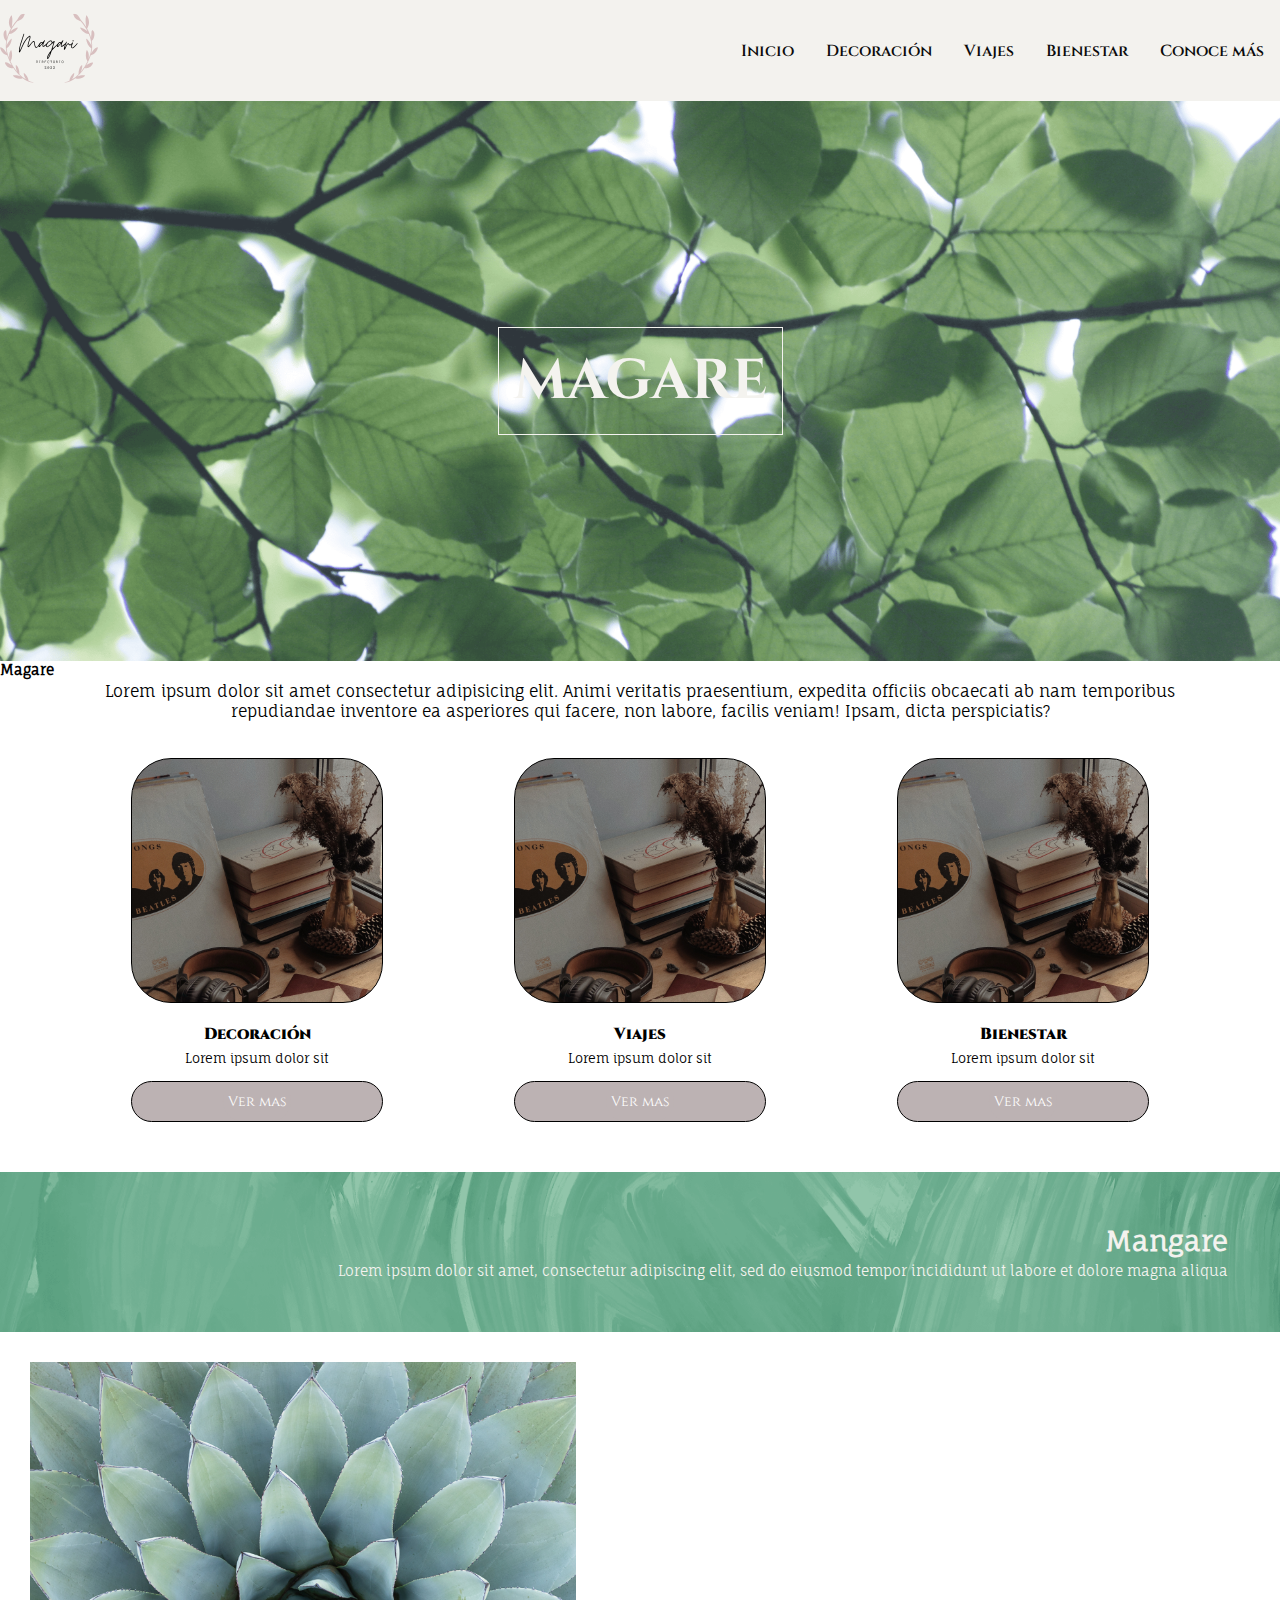
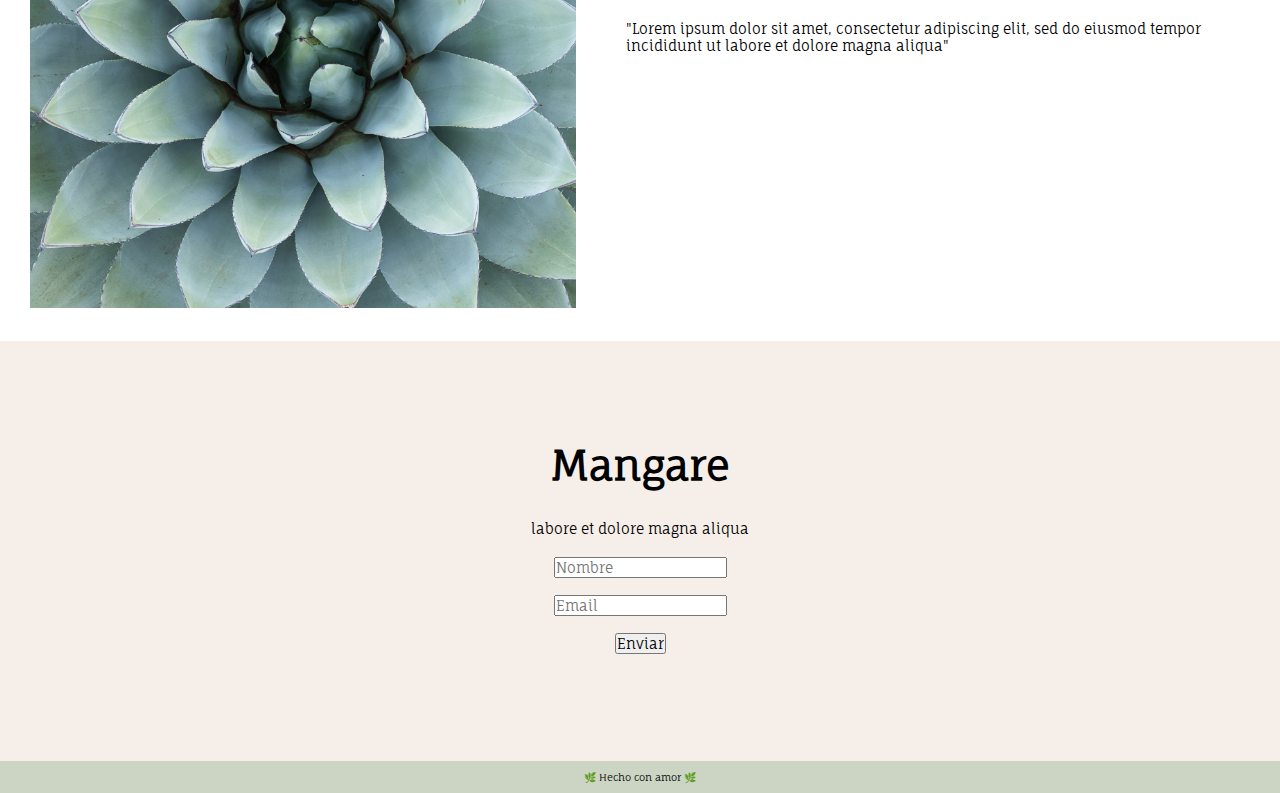
<file: index.html>
<!DOCTYPE html>
<html lang="en">
<head>
    <meta charset="UTF-8">
    <meta http-equiv="X-UA-Compatible" content="IE=edge">
    <meta name="viewport" content="width=device-width, initial-scale=1.0">
    <link rel="stylesheet" href="./css/style.css">
    <title>Inicio</title>
</head>
<body>
    <!-- Parte superior -->
    <div class="et-div-header"> 
        <header class="et-header">
            <!-- Logo -->
            <a class="et-logo" href="./index.html">
                <img class="et-logo-imagen" src="./image/0-et-logo-natural-simple-rosa-gris-2.svg" alt="logo">
            </a>
            <!-- Menu-->
            <nav class="et-menu">
                <ul class="et-menulink">
                    <li class="et-menulink-li"><a href="./index.html">Inicio</a></li>
                    <li class="et-menulink-li"><a href="./pages/decoracion.html">Decoración</a></li>
                    <li class="et-menulink-li"><a href="./pages/viajes.html">Viajes</a></li>
                    <li class="et-menulink-li"><a href="./pages/bienestar.html">Bienestar</a></li>
                    <li class="et-menulink-li"><a href="./pages/conocemas.html">Conoce más</a></li>
                </ul>
            </nav>
        </header>
    </div>  

    <!-- Bloque 0: Banner Principal-->
    <section class="index-bloque0">
            <h1>MAGARE</h1>
    </section>

    <!-- Bloque 1: eFrase principal-->
    <div class="index-div-bloque1">
        <section class="gitindex-bloque1">  
                <h2>Magare</h2>  
                <p class="index-bloque1-p">Lorem ipsum dolor sit amet consectetur adipisicing elit. Animi veritatis praesentium, expedita officiis obcaecati ab nam temporibus repudiandae inventore ea asperiores qui facere, non labore, facilis veniam! Ipsam, dicta perspiciatis? </p>
        </section>
    </div>
   
    <!-- Bloque 2: Tres imagenes -->
    <div class="index-div-bloque2">
        <section class="index-bloque2">
            <div class="index-bloque2-div">
                <article class="index-bloque2-article">
                    <div class="index-bloque2-article-div"></div>
                    <div class="index-bloque2-article-div2">
                        <h3>Decoración</h3> 
                        <p class="index-bloque2-p">Lorem ipsum dolor sit</p>
                        <button><a href="./pages/decoracion.html">Ver mas</a></button>
                    </div>
                </article>
                <article class="index-bloque2-article">
                    <div class="index-bloque2-article-div"></div>
                    <div class="index-bloque2-article-div2">
                        <h3>Viajes</h3> 
                        <p class="index-bloque2-p">Lorem ipsum dolor sit</p>
                        <button><a href="./pages/viajes.html">Ver mas</a></button>
                    </div>
                </article>
                <article class="index-bloque2-article">
                    <div class="index-bloque2-article-div"></div>
                    <div class="index-bloque2-article-div2">
                        <h3>Bienestar</h3> 
                        <p class="index-bloque2-p">Lorem ipsum dolor sit</p>
                        <button><a href="./pages/bienestar.html">Ver mas</a></button>
                    </div>
                </article>
            </div>
        </section>
    </div>

    <!-- Bloque 3: Frase secundaria -->
    <div class="index-div-bloque3">
        <section class="index-bloque3">
            <h2>Mangare</h2>  
            <p class="index-bloque3-p">Lorem ipsum dolor sit amet, consectetur adipiscing elit, sed do eiusmod tempor incididunt ut labore et dolore magna aliqua</p>
        </section>
    </div>

    <!-- Bloque 4: Una imagen grande con texto -->
    <div class="index-div-bloque4">
        <section class="index-bloque4">
            <div class="index-bloque4-div">
                <img class= "index-bloque4-img" src="./image/1-index-articulo-2.png" alt="">
            </div>
            <div class="index-bloque4-div">
                <p class="index-bloque4-p">"Lorem ipsum dolor sit amet, consectetur adipiscing elit, sed do eiusmod tempor incididunt ut labore et dolore magna aliqua"</p>
            </div>
        </section>
    </div>

    <!-- Bloque 5: Formulario -->
    <div class="index-div-bloque5">
        <section class="index-bloque5">
            <h4>Mangare</h4>
            <p>labore et dolore magna aliqua</p>
            <form action="#" method="get">
                <input type="text" name="Nombre" placeholder="Nombre"><br><br>
                <input type="email" name="Email" placeholder="Email" required><br><br>
                <input type="submit" value="Enviar">
            </form>
        </section>
    </div>

    <!-- Footter -->
    <footer class="et-footer">
        <p>🌿 Hecho con amor 🌿 </p>
    </footer>
</body>
</html>
</file>
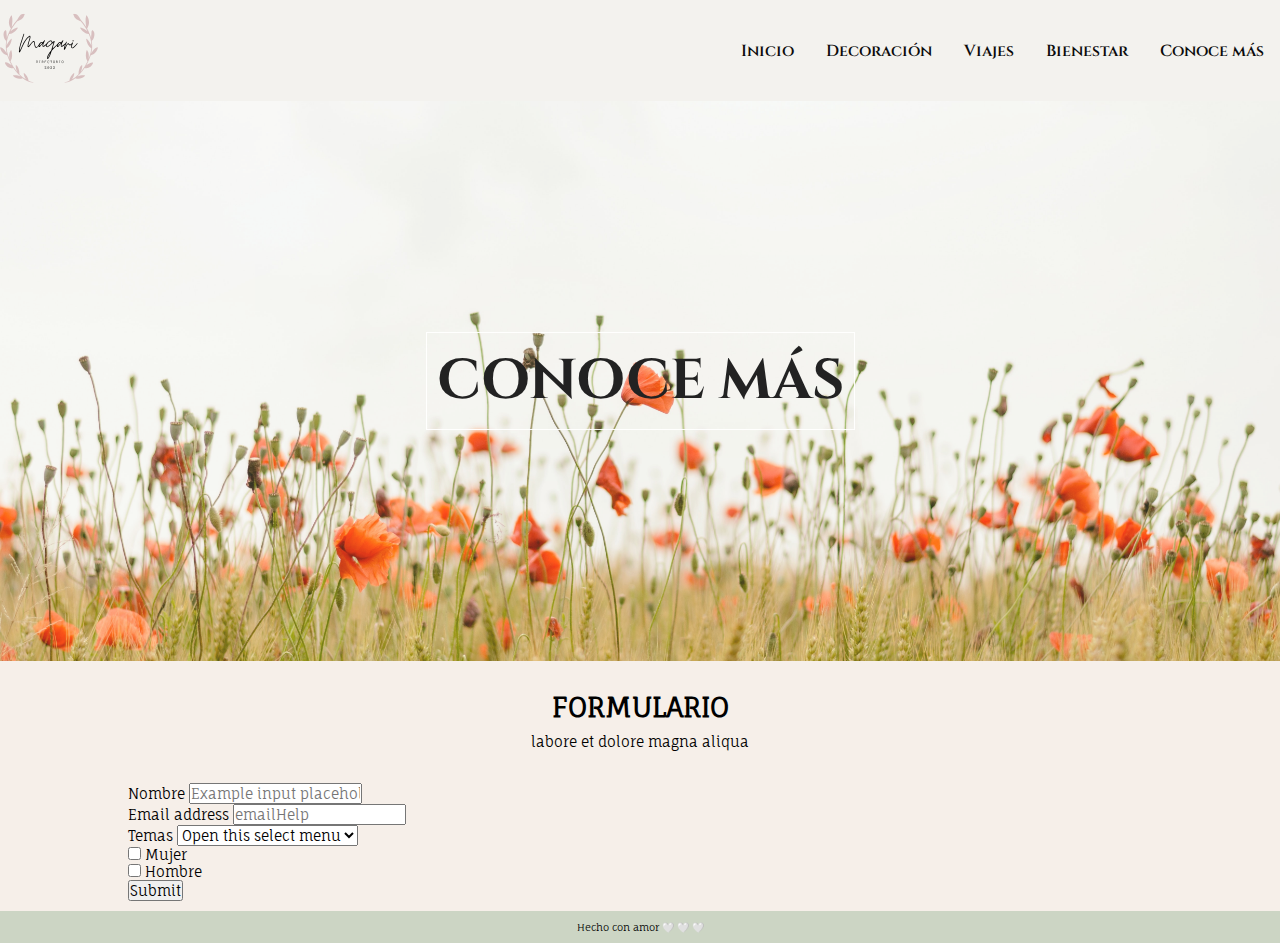
<file: pages/conocemas.html>
<!DOCTYPE html>
<html lang="en">
<head>
    <meta charset="UTF-8">
    <meta http-equiv="X-UA-Compatible" content="IE=edge">
    <meta name="viewport" content="width=device-width, initial-scale=1.0">
    <link href="https://cdn.jsdelivr.net/npm/bootstrap@5.2.0/dist/css/bootstrap.min.css" rel="stylesheet" integrity="sha384-gH2yIJqKdNHPEq0n4Mqa/HGKIhSkIHeL5AyhkYV8i59U5AR6csBvApHHNl/vI1Bx" crossorigin="anonymous">
    <link rel="stylesheet" href="../css/style.css">
    <title>Conoce más</title>
</head>
<body>
    <!-- Parte superior -->
    <div class="et-div-header"> 
        <header class="et-header">
            <!-- Logo -->
            <a class="et-logo" href="../index.html">
                <img class="et-logo-imagen" src="../image/0-et-logo-natural-simple-rosa-gris-2.svg" alt="logo">
            </a>
            <!-- Menu-->
            <nav class="et-menu">
                <ul class="et-menulink">
                    <li class="et-menulink-li"><a href="../index.html">Inicio</a></li>
                    <li class="et-menulink-li"><a href="./decoracion.html">Decoración</a></li>
                    <li class="et-menulink-li"><a href="./viajes.html">Viajes</a></li>
                    <li class="et-menulink-li"><a href="./bienestar.html">Bienestar</a></li>
                    <li class="et-menulink-li"><a href="./conocemas.html">Conoce más</a></li>
                </ul>
            </nav>
        </header>
    </div>   
    
    <!-- Bloque 0: Banner Principal-->
    <section class="pagina1-bloque0">
        <h1>CONOCE MÁS</h1>
    </section>

    <!-- Bloque 5: Formulario -->
    <div class="pagina1-div-bloque6">
        <section class="pagina1-bloque6">
            <h2>FORMULARIO</h2>
            <p>labore et dolore magna aliqua</p>
            <!--<form action="#" method="get">
                <label form="Nombre">Nombre</label><br>
                <input type="text" name="Nombre" placeholder="Nombre"> <br>
                <label form="Email">Email</label><br>
                <input type="email" name="Email" placeholder="Email" required> <br>
                <select name="Tema" placeholder="Tema">
                    <option value="d">Decoración</option>
                    <option value="v">Viajes</option>
                    <option value="b">Bienestar</option>
                </select> <br>  
                <span>hombre</span>
                <input type="radio" name="sexo" value="hombre">
                <span>mujer</span>
                <input type="radio" name="sexo" value="mujer"><br>
                <input type="submit" value="Enviar">
            </form> -->
        </section>
    </div>
    <!-- Segundo Formulario -->
    <div class="pagina1-div-bloque7">
    <div class="container-sm">
        <form class="pagina1-div-bloque7-form">
            <div class="mb-3">
                <label for="formGroupExampleInput" class="form-label">Nombre</label>
                <input type="text" class="form-control" id="formGroupExampleInput" placeholder="Example input placeholder">
            </div>
            <div class="mb-3">
                <label for="formGroupExampleInput2" class="form-label">Email address</label>
                <input type="email" class="form-control" id="exampleInputEmail1" placeholder="emailHelp">
            </div>
            <div class="mb-3">
                <label for="formGroupExampleInput2" class="form-label">Temas</label>
                <select class="form-select" aria-label="Default select example">
                    <option selected>Open this select menu</option>
                    <option value="1">One</option>
                    <option value="2">Two</option>
                    <option value="3">Three</option>
                </select>
            </div>
            <div class="form-check form-check-inline">
                <input class="form-check-input" type="checkbox" name="inlineRadioOptions" id="exampleCheck1" value="option1">
                <label class="form-check-label" for="inlineRadio1">Mujer</label>
            </div>
            <div class="form-check form-check-inline">
                <input class="form-check-input" type="checkbox" name="inlineRadioOptions" id="exampleCheck1" value="option2">
                <label class="form-check-label" for="inlineRadio2">Hombre</label>
            </div>
            <div class="mb-3">
                <button type="submit" class="btn btn-primary">Submit</button>
            </div>
        </form>
    </div>
    </div>

    <!-- Footter -->
    <footer class="et-footer">
        <p>Hecho con amor 🤍 🤍 🤍 </p>
    </footer>
    <script src="https://cdn.jsdelivr.net/npm/bootstrap@5.2.0/dist/js/bootstrap.bundle.min.js" integrity="sha384-A3rJD856KowSb7dwlZdYEkO39Gagi7vIsF0jrRAoQmDKKtQBHUuLZ9AsSv4jD4Xa" crossorigin="anonymous"></script> 
</body>
</html>
</file>
<file: css/style.css>
/* IMPORT */

@import url('https://fonts.googleapis.com/css2?family=Cinzel:wght@400;600;800&family=Fauna+One&family=Lato:wght@100;300&family=Square+Peg&display=swap');

/* FONT
font-family: 'Cinzel', serif;
font-family: 'Fauna One', serif;
font-family: 'Lato', sans-serif;
font-family: 'Square Peg', cursive;
*/

/* COLOR
color-menu: 'Cinzel', serif;
color-fondo: 'Fauna One', serif;
HEX CODES: 
    #1c2915
    #727a6b
    #af9d89
    #ccd5c4
    #ede3d9
*/

/* RECETEO */
*{
    margin: 0;
    padding: 0;
    box-sizing: border-box;
    font-family: 'Fauna One', 'serif';
    font-size: 14px;
}

/* MENU */
/*.et-header .et-logo .et-menu .et-menulink .et-footer*/

.et-div-header{
    width: 100vw;
    background-color:#F3F2EE;
    position: sticky;
    top: 0;
    z-index: 1;
}

.et-header{
    border: rgb(0, 0, 0) 0px solid;
    padding: 0px;
    margin: 0px;
    background-color:#F3F2EE;
    display: flex;
    align-items: center;
    justify-content: space-between;
    max-width: 1366px;
    margin-left: auto;
    margin-right: auto;
}

/* MENU LOGO */
.et-logo{
    border: rgba(0, 0, 0, 0) 0px solid;
    padding: 0px;
    margin: 0px;
    background-color:#F3F2EE;
    text-align: center;
}

.et-logo-imagen{
    border: rgba(0, 0, 0, 0) 0px solid;
    padding: 0px;
    margin: 0px;
    background-color:#F3F2EE;
    width: 7rem;
    height: 7rem;
}

/* MENU LINK */
.et-menu{
    border: black 0px solid;
    padding: 0px;
    margin: 0px;
    background-color:#F6EFE9;
    width: 70%;
}

.et-menulink{
    border: black 0px solid;
    padding: 0px;
    margin: 0px;
    background-color:#F3F2EE;
    display: flex;
    align-items: center;
    justify-content: flex-end;
    flex-wrap: wrap;
}

.et-menulink li{
    border: rgb(0, 0, 0) 0px solid;
    padding: 1px;
    margin: 5px 15px 5px 15px;
    background-color:#F3F2EE;
    list-style: none;
}

.et-menulink li a{
    border: rgba(0, 0, 0, 0) 0px solid;
    padding: 0px;
    margin: 0px;
    background-color:#F3F2EE;
    text-align: center;
    font-family: 'Cinzel', serif;
    font-size: 12pt;
    font-weight: 600;
    text-decoration: none;
    color: #0b0b0b;
}

/* FOOTER */
.et-footer{
    border: black 0px solid;
    padding: 10px;
    margin: 0px;
    background-color: #ccd5c4;
    text-align: center;
}

.et-footer p{
    font-size: 10px;
    padding: px;
    margin: 0px;
}

/* BLOQUE 0 */
/*.index-bloque0 .index-bloque1 .index-bloque2 .index-bloque3 .index-bloque4 .index-bloque5*/
.index-bloque0{
    border: rgb(0, 0, 0) 0px solid;
    padding: 0px;
    margin: 0px;
    background-image: url(../image/1-index-banner-5.png);
    background-size: cover;
    background-repeat: no-repeat;
    background-position: center;
    opacity: 0.9;
    height: 40rem;
    display: flex;
    justify-content: center;
    align-items: center;
}

.index-bloque0 h1{
    border: #F3F2EE 1px solid;
    padding: 15px;
    margin: 0px;
    text-align: center;
    font-family: 'Cinzel', 'serif';
    font-size: 4rem;
    color: #F3F2EE;
    overflow: hidden;
}

/* BLOQUE 1 */
/*.index-bloque0 .index-bloque1 .index-bloque2 .index-bloque3 .index-bloque4 .index-bloque5*/

.index-div-bloque1{
    width: 100vw;
}

.index-bloque1{
    border: rgb(0, 0, 0) 0px solid;
    padding: 15px;
    margin: 0px;
    text-align: center;
    max-width: 1366px;
    margin-left: auto;
    margin-right: auto;
}

.index-bloque1 h2{
    border: rgba(6, 6, 6, 0) 1px solid;
    padding: 1px;
    margin: 10px;
    text-align: center;
    font-family: 'Square Peg', 'cursive';
    font-size: 40pt;
}

.index-bloque1-p{
    border: rgba(0, 0, 0, 0) 1px solid;
    padding: 1px;
    margin: 1px 50px 20px 50px;
    text-align: center;
    font-size: 12pt;
}

/* BLOQUE 2 */
/*.index-bloque0 .index-bloque1 .index-bloque2 .index-bloque3 .index-bloque4 .index-bloque5*/

.et-div-bloque2{
    width: 100vw;
}

.index-bloque2{
    border: black 0px solid;
    padding: 0px;
    margin: 0px;
    background-color:#ffffff;
    max-width: 1366px;
    margin-left: auto;
    margin-right: auto;
}

.index-bloque2-div{
    border: black 0px solid;
    padding: 0px;
    margin: 0px;
    display: flex;
    width: 100%;
    flex-wrap: wrap;
    justify-content: space-evenly;
    align-items: center;
}

.index-bloque2-article{
    border: black 0px solid;
    padding: 0px;
    margin: 15px 0px 50px 0px;
    text-align: center;
    width: 18rem;
    height: 26rem;
    display: flex;
    flex-direction: column;
    justify-content: space-between;
}

.index-bloque2-article-div{
    border: black 1px solid;
    padding: 0px;
    margin: 0px;
    text-align: center;
    background-image: url(../image/1-index-articulo-1.jpg);
    background-size: 100%;
    background-repeat: no-repeat;
    background-position: center;
    height: 22rem;
    border-radius: 40px;
}

.index-bloque2-article-div2{
    border: black 0px solid;
    padding: 0px;
    margin: 0px;
    text-align: center;
}

.index-bloque2-article h3{
    border: black 0px solid;
    padding: 0px;
    margin: 20px 0px 5px 0px;
    font-family:'Cinzel', serif;
    font-size: 12pt;
    font-weight: 900;
}

.index-bloque2-article p{
    border: black 0px solid;
    padding: 0px;
    margin: 0px 0px 15px 0px;
    font-family: 'Fauna One', serif;
    font-size: 10pt;
}

.index-bloque2-article-div2 button {
    border: rgb(0, 0, 0) 1px solid;
    padding: 10px 5px;
    margin: 0px;
    text-align: center;
    width: 100%;
    background-color: #BCB2B3;
    cursor: pointer;
    border-radius: 40px;
}

.index-bloque2-article-div2 button a {
    border: rgb(0, 0, 0) 0px solid;
    padding: 10px 5px;
    margin: 0px;
    text-align: center;
    width: 100%;
    background-color: #BCB2B3;
    color: white;
    text-decoration: none;
    font-size: 14px;
    font-family:'Cinzel', serif;
    cursor: pointer;
    border-radius: 40px;
}


/* BLOQUE 3 */
/*.index-bloque0 .index-bloque1 .index-bloque2 .index-bloque3 .index-bloque4 .index-bloque5*/

.index-div-bloque3{
    width: 100vw;
}

.index-bloque3{
    border: black 0px solid;
    padding: 50px;
    margin: 0px;
    background-image: url(../image/1-index-banner2-1.png);
    background-size: cover;
    background-repeat: no-repeat;
    background-position: center;
    opacity: 1;
}

.index-bloque3 h2{
    border: rgba(6, 6, 6, 0) 1px solid;
    padding: 1px;
    margin: 1px;
    text-align: right;
    font-family: 'Fauna One', serif;
    font-size: 20pt;
    color: #F3F2EE;
    max-width: 1366px;
    margin-left: auto;
    margin-right: auto;
}

.index-bloque3-p{
    border: rgba(0, 0, 0, 0) 1px solid;
    padding: 1px;
    margin: 1px;
    text-align: right;
    color: #F3F2EE;
    max-width: 1366px;
    margin-left: auto;
    margin-right: auto;
}

/* BLOQUE 4 */
/*.index-bloque0 .index-bloque1 .index-bloque2 .index-bloque3 .index-bloque4 .index-bloque5*/

.index-div-bloque4{
    width: 100vw;
    max-width: 1366px;
    margin-left: auto;
    margin-right: auto;
}

.index-bloque4{
    border: black 0px solid;
    padding: 0px;
    display: flex;
    justify-content: space-between;
    align-items: center;
}

.index-bloque4-div{
    border: black 0px solid;
    padding: 0px;
    margin: 0px;
}

.index-bloque4-img{
    border: black 0px solid;
    padding: 30px;
    margin: 0px;
    width: 100%;
}

.index-bloque4-p{
    border: black 0px solid;
    padding: 20px;
    margin: 0px;
}


/* BLOQUE 5 */

.index-div-bloque5{
    width: 100vw;
    background-color:#F6EFE9;
}
.index-bloque5{
    border: black 0px solid;
    padding: 50px 0px 50px 0px;
    margin: 0px;
    max-width: 1366px;
    margin-left: auto;
    margin-right: auto;
    text-align: center;
    height: 30rem;
    background-color:#F6EFE9;
}

.index-bloque5 h4{
    border: black 0px solid;
    padding: 50px 0px 30px 0px;
    margin: 0px;
    font-size: 30pt;
}
.index-bloque5 p {
    border: black 0px solid;
    padding: 0px 0px 20px 0px;
    margin: 0px;
}
.index-bloque5 form {
    border: black 0px solid;
    padding: 0px;
    margin: 0px;
}

/* --------------------------------------------------------------------------------------- */
/* --------------------------------------------------------------------------------------- */

/* MEDIA QUERY*//* MOBILE LAST*/
/*  Ancho 829: comportamiento 1 
    Ancho 412: comportamiento 2 */

@media (max-width: 820px){
    .et-header { 
        flex-direction: column;
        justify-content: space-between;
        }

    .et-menulink{
        justify-content: space-evenly;
        flex-wrap: wrap;
    }

    .et-menulink li{
        padding: 1px;
        margin: 5px 5px 15px 5px;
    }

    .index-bloque2-div{
        padding: 50px;
    }
}


@media (max-width: 412px){
    .et-header {
        flex-direction: column;
        justify-content: space-between;
        }

    .et-menulink{
        padding: 0px 0px 15px 0px;
        justify-content: space-evenly;
        flex-wrap: wrap;
    }
    
    .et-menulink li{
        padding: 0px;
        margin: 0px;
    }

    .index-bloque2-div{
        padding: 0px;
    }

    .index-bloque4{
        display: flex;
        flex-direction: column;
        justify-content: space-between;
        align-items: center;
    }

    .index-bloque4-p{
        padding: 0px 10px 30px 10px;
        text-align: center;
    }
}
/* --------------------------------------------------------------------------------------- */
/* --------------------------------------------------------------------------------------- */


/* SECCIONES INTERNAS */

/* BLOQUE 0 */
/*.Bloque 0: Banner Principal | pagina1-bloque0*/
.pagina1-bloque0{
    border: black 0px solid;
    padding: 0px;
    margin: 0px;
    text-align: center;
    background-image: url(../image/2-pagina1-banner-1.jpg);
    background-size: cover;
    background-repeat: no-repeat;
    background-position: center;
    opacity: 0.9;
    height: 40rem;
    display: flex;
    justify-content: center;
    align-items: center;
}

.pagina1-bloque0 h1{
    border: rgba(255, 255, 255, 0.936) 1px solid;
    padding: 10px;
    margin: 10px;
    text-align: center;
    font-family: 'Cinzel', 'serif';
    font-size: 4rem;
    color: #0b0b0b;
    overflow: hidden;
}


/* BLOQUE 1 */
/*.Bloque 1: Frase principal | pagina1-bloque1*/
.pagina1-div-bloque1{
    width: 100vw;
}

.pagina1-bloque1{
    border: black 0px solid;
    padding: 15px;
    margin: 0px;
    text-align: center;
    max-width: 1366px;
    margin-left: auto;
    margin-right: auto;
}

.pagina1-bloque1 h2{
    border: rgba(6, 6, 6, 0) 0px solid;
    padding: 1px;
    margin: 1px;
    text-align: center;
    font-family: 'Square Peg', 'cursive';
    font-size: 40pt;
}

.pagina1-bloque1-p{
    border: rgba(0, 0, 0, 0) 0px solid;
    padding: 1px;
    margin: 1px 50px 20px 50px;
    text-align: center;
    font-size: 12pt;
}


/* BLOQUE 2 */
/*.Bloque 2: Un video | pagina1-bloque2*/
/*.BOOSTRAP*/
.pagina1-bloque2{
    border: black 0px solid;
    padding: 10px 20px 10px 20px;
    text-align: center;
    max-width: 800px;
    margin-left: auto;
    margin-right: auto;
}


/* BLOQUE 3 */
/*.Bloque Bloque 3: Tiendas de instagram | pagina1-bloque3*/
.pagina1-bloque3{
    border: black 0px solid;
    padding: 10px;
    margin: 10px;
    text-align: center;
}

.pagina1-bloque3-div{
    border: black 1px solid;
    padding: 0px;
    margin: 0px;
    text-align: center;
    display: inline-block;
    width: 100%;
}

.pagina1-bloque3-article{
    border: black 1px solid;
    padding: 1px;
    margin: 10px 50px 10px 50px;
    text-align: center;
    display: inline-block;
    height: 200px;
    width: 250px;
}

.pagina1-bloque3-article-div{
    border: black 1px solid;
    padding: 0px;
    margin: 0px;
    text-align: center;
    background-image: url(../image/1-index-articulo-1.jpg);
    background-size: 100%;
    background-repeat: no-repeat;
    background-position: center;
    height: 140px;
}

.pagina1-bloque3-article h3{
    border: black 1px solid;
    padding: 0px;
    margin: 0px;
    font-family:'Cinzel', serif;
    font-size: 10pt;
    font-weight: 900;
}

.pagina1-bloque3-article p{
    border: black 1px solid;
    padding: 0px;
    margin: 0px;
    font-family: 'Fauna One', serif;
    font-size: 8pt;
}


/* --------------------------------------------------------------------------------------- */

/* BLOQUE 3 */
/*.Bloque 3: Mi tienda | pagina2-bloque3*/
/*.BOOSTRAP*/
.div-pagina2-bloque3{
    background-color:#ede3d9;
}

.pagina2-bloque3{
    border: black 0px solid;
    padding: 30px 20px 30px 20px;
    margin: 10px;
    text-align: center;
    max-width: 1000px;
    margin-left: auto;
    margin-right: auto;
}

.pagina2-bloque3 h2{
    padding-top: 10px;
}


/* --------------------------------------------------------------------------------------- */
/* BLOQUE 4 */
/*.Bloque 4: Mi FAVORITOS | pagina2-bloque4*/
/*.BOOSTRAP*/

.pagina2-bloque4{
    border: black 0px solid;
    padding: 30px 20px 30px 20px;
    margin: 10px;
    text-align: center;
    max-width: 1000px;
    margin-left: auto;
    margin-right: auto;
}

.cards-wrapper{
    display: flex;
    justify-content: center;
    justify-content: center;
}

.cards-wrapper .card{
    margin: 0.5rem;
}


/* --------------------------------------------------------------------------------------- */
/* BLOQUE GALERIA */
/* BLOQUE 02 */

.pagina2-div-grid-container{
    width: 100vw;
    background-color:#F6EFE9;
    max-width: 1366px;
    margin-left: auto;
    margin-right: auto;
    margin-bottom: 15px;
}

.pagina2-grid-container {  
    display: grid;
    grid-template-columns: 1fr 1fr 1fr 1fr;
    grid-template-rows: 25vh 25vh 25vh 25vh;
    grid-template-areas:
      "imagen1 imagen2 imagen3 imagen3"
      "imagen4 imagen5 imagen6 imagen6"
      "imagen7 imagen5 imagen6 imagen6"
      "imagen8 imagen8 imagen9 imagen10";
    width: 100%;
    justify-content: center;
  }

  .imagen1 { grid-area: imagen1; 
    background-color:  #ccd5c4;
    overflow: hidden;}
  .imagen1 img{
      width: 100%;}
  
  .imagen2 { grid-area: imagen2; 
    background-color:  #727a6b;
    padding: 10%;
    text-align: center;
    color:rgb(249, 252, 252); }

  .imagen3 { grid-area: imagen3; 
    background-color:  #ccd5c4; 
    overflow: hidden;}
  .imagen3 img{
      width: 100%;}
  
  .imagen4 { grid-area: imagen4; 
    background-color:  #727a6b;
    padding: 10%;
    text-align: center;
    color:rgb(249, 252, 252); }
  
  .imagen5 { grid-area: imagen5; 
    background-color: #ede3d9;
    overflow: hidden;}
  .imagen5 img{
      width: 100%;
    }
  
  .imagen6 { grid-area: imagen6; 
    background-color:  #727a6b;
    overflow: hidden;}
  .imagen6 img{
      width: 100%;}
  
  .imagen7 { grid-area: imagen7; 
    background-color:  #727a6b;
    padding: 10%;
    text-align: center;
    color:rgb(249, 252, 252); }
  
  .imagen8 { grid-area: imagen8; 
    background-color:  #1c2915;
    overflow: hidden;}
  .imagen8 img{
      width: 100%;}
  
  .imagen9 { grid-area: imagen9; 
    background-color: #ede3d9;
    overflow: hidden;}
  .imagen9 img{
    width: 100%;
  }
  
  .imagen10 { grid-area: imagen10;  
    background-color:  #727a6b;
    padding: 10%;
    text-align: center;
    color:rgb(249, 252, 252); }



/* --------------------------------------------------------------------------------------- */
/* BLOQUE FORMULARIO */
/* BLOQUE 6 */

.pagina1-div-bloque6{
    width: 100vw;
    background-color:#F6EFE9;
}

.pagina1-bloque6{
    border: black 0px solid;
    padding: 20px 0px 20px 0px;
    margin: 0px;
    max-width: 1366px;
    margin-left: auto;
    margin-right: auto;
    text-align: center;
    height: 8rem;
    background-color:#F6EFE9;
}

.pagina1-bloque6 h2{
    border: black 0px solid;
    padding: 10px 0px 10px 0px;
    margin: 0px;
    font-size: 20pt;
}
.pagina1-bloque5 p {
    border: black 0px solid;
    padding: 0px 0px 20px 0px;
    margin: 0px;
}
.pagina1-bloque5 form {
    border: black 0px solid;
    margin-left: auto;
    margin-right: auto;
}

.pagina1-div-bloque7{
    width: 100vw;
    background-color:#F6EFE9;
}

/* BLOQUE BOOTSTRAP */
.container-sm{
    padding-top: 10px;
    padding-bottom: 10px;
}

.pagina1-div-bloque7-form{
    margin-left: 10vw;
    margin-right: 10vw;
}

.btn-primary {
    --bs-btn-bg: #af9d89;
    --bs-btn-border-color: #af9d89;
    --bs-btn-active-bg: #727a6b;
    --bs-btn-active-border-color: #727a6b;
}

/* --------------------------------------------------------------------------------------- */
/* --------------------------------------------------------------------------------------- */
/* MEDIA QUERY INTERNA*//* MOBILE LAST*/

/*  Ancho 829: comportamiento 1 
    Ancho 412: comportamiento 2 */
    
    @media (max-width: 412px){

        .pagina2-div-grid-container{
            margin-bottom: 0px;
        }

        .pagina2-grid-container {  
            display: grid;
            grid-template-columns: 1fr 1fr 1fr;
            grid-template-rows: 20vh 20vh 20vh 20vh 20vh;
            grid-template-areas:
              "imagen1 imagen2 imagen3 "
              "imagen4 imagen4 imagen4 "
              "imagen5 imagen7 imagen6 "
              "imagen8 imagen8 imagen8 "
              "imagen9 imagen10 imagen10";
            width: 100%;
            justify-content: center;
        }

        .imagen1 { grid-area: imagen1; 
            background-color:  #ccd5c4;
            overflow: hidden;}
          .imagen1 img{
              height: 100%;}
          
          .imagen2 { grid-area: imagen2; 
            background-color:  #727a6b;
            padding: 10%;
            text-align: center;
            color:rgb(249, 252, 252); }
        
          .imagen3 { grid-area: imagen3; 
            background-color:  #ccd5c4; 
            overflow: hidden;}
          .imagen3 img{
              height: 100%;}
          
          .imagen4 { grid-area: imagen4; 
            background-color:  #727a6b;
            padding: 10%;
            text-align: center;
            color:rgb(249, 252, 252); }
          
          .imagen5 { grid-area: imagen5; 
            background-color: #ede3d9;
            overflow: hidden;}
          .imagen5 img{
              height: 100%;
            }
          
          .imagen6 { grid-area: imagen6; 
            background-color:  #727a6b;
            overflow: hidden;}
          .imagen6 img{
              height: 100%;}
          
          .imagen7 { grid-area: imagen7; 
            background-color:  #727a6b;
            padding: 10%;
            text-align: center;
            color:rgb(249, 252, 252); }
          
          .imagen8 { grid-area: imagen8; 
            background-color:  #1c2915;
            overflow: hidden;}
          .imagen8 img{
              width: 100%;}
          
          .imagen9 { grid-area: imagen9; 
            background-color: #ede3d9;
            overflow: hidden;}
          .imagen9 img{
            height: 100%;
          }
          
          .imagen10 { grid-area: imagen10;  
            background-color:  #727a6b;
            padding: 10%;
            text-align: center;
            color:rgb(249, 252, 252); }

          .pagina1-div-bloque7-form{
            margin-left: 5vw;
            margin-right: 5vw;
            }
    }

    /* --------------------------------------------------------------------------------------- */
    /* --------------------------------------------------------------------------------------- */
</file>
